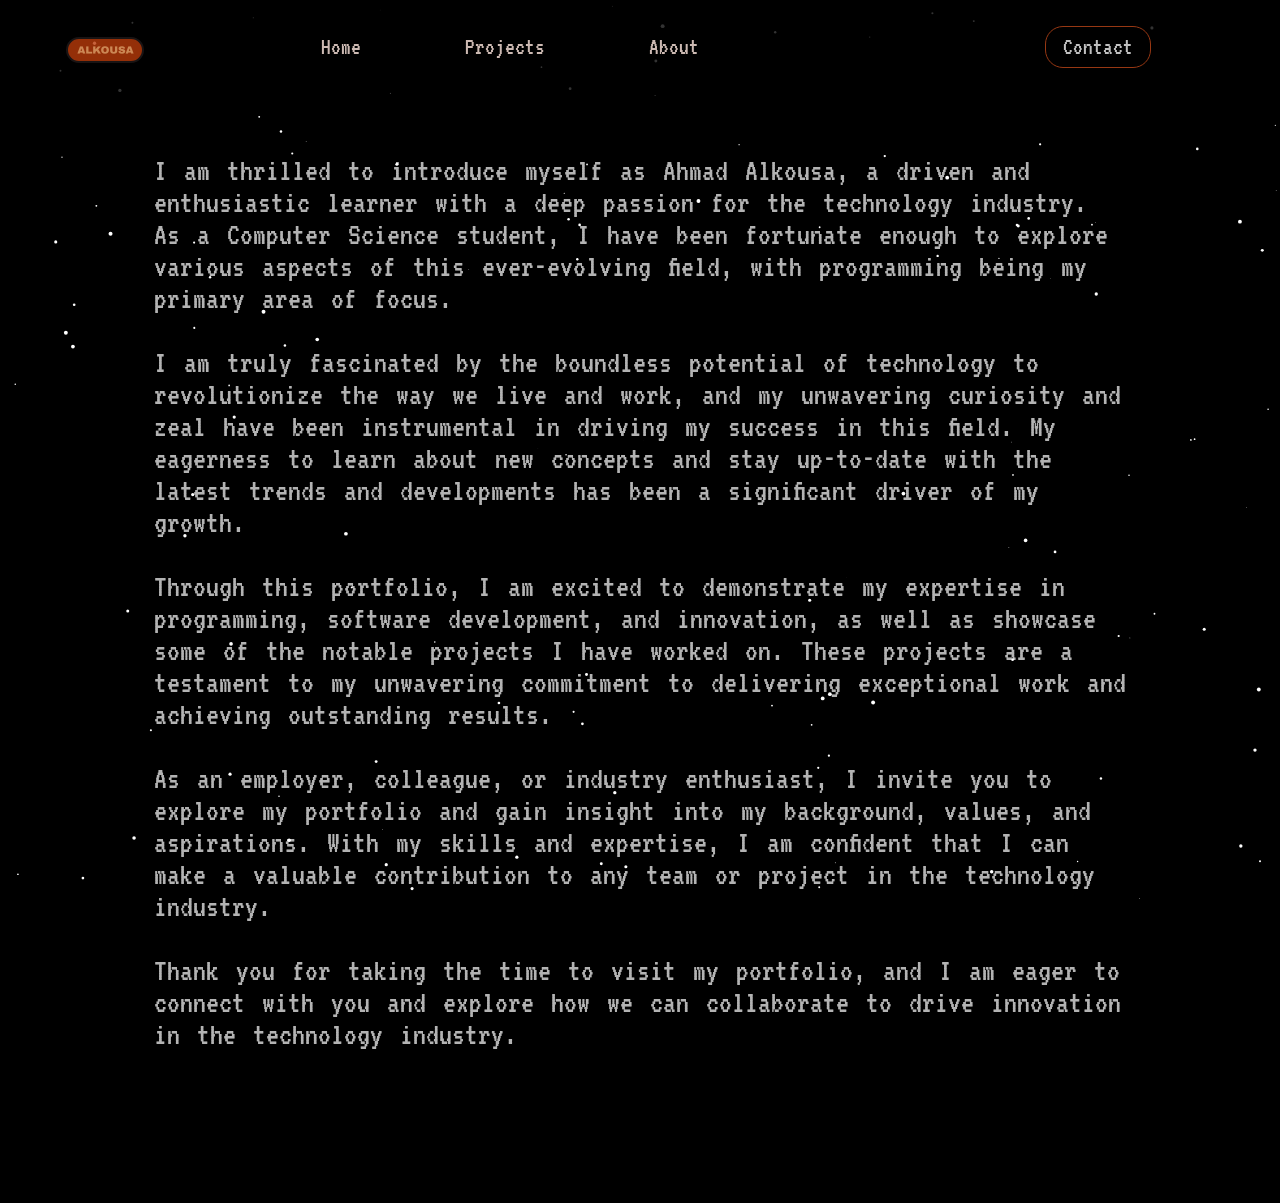
<file: index.html>
<!DOCTYPE html>
<html lang="en">
  <head>
    <meta charset="UTF-8" />
    <meta http-equiv="X-UA-Compatible" content="IE=edge" />
    <meta name="viewport" content="width=device-width, initial-scale=1.0" />
    <link rel="stylesheet" href="style.css" />
    <title>My Portfolio</title>
  </head>
  <body>
    <header>
      <nav class="nav">
        <ul>
          <li><div class="logos"></div></li>
          <li><a href="./index.html"> Home</a></li>
          <li><a href="./projects.html"> Projects</a></li>
          <li><a href="./about.html"> About</a></li>
        </ul>
      </nav>
      <a href="./contact.html" class="button">Contact</a>
    </header>
    <main>
      <canvas id="canvas"></canvas>

      <div class="intro">
        <p>
          I am thrilled to introduce myself as Ahmad Alkousa, a driven and
          enthusiastic learner with a deep passion for the technology industry.
          As a Computer Science student, I have been fortunate enough to explore
          various aspects of this ever-evolving field, with programming being my
          primary area of focus.
        </p>
        <br />
        <p>
          I am truly fascinated by the boundless potential of technology to
          revolutionize the way we live and work, and my unwavering curiosity
          and zeal have been instrumental in driving my success in this field.
          My eagerness to learn about new concepts and stay up-to-date with the
          latest trends and developments has been a significant driver of my
          growth.
        </p>
        <br />
        <p>
          Through this portfolio, I am excited to demonstrate my expertise in
          programming, software development, and innovation, as well as showcase
          some of the notable projects I have worked on. These projects are a
          testament to my unwavering commitment to delivering exceptional work
          and achieving outstanding results.
        </p>
        <br />
        <p>
          As an employer, colleague, or industry enthusiast, I invite you to
          explore my portfolio and gain insight into my background, values, and
          aspirations. With my skills and expertise, I am confident that I can
          make a valuable contribution to any team or project in the technology
          industry.
        </p>
        <br />
        <p>
          Thank you for taking the time to visit my portfolio, and I am eager to
          connect with you and explore how we can collaborate to drive
          innovation in the technology industry.
        </p>
      </div>

      <script src="app.js"></script>
    </main>
  </body>
</html>
</file>
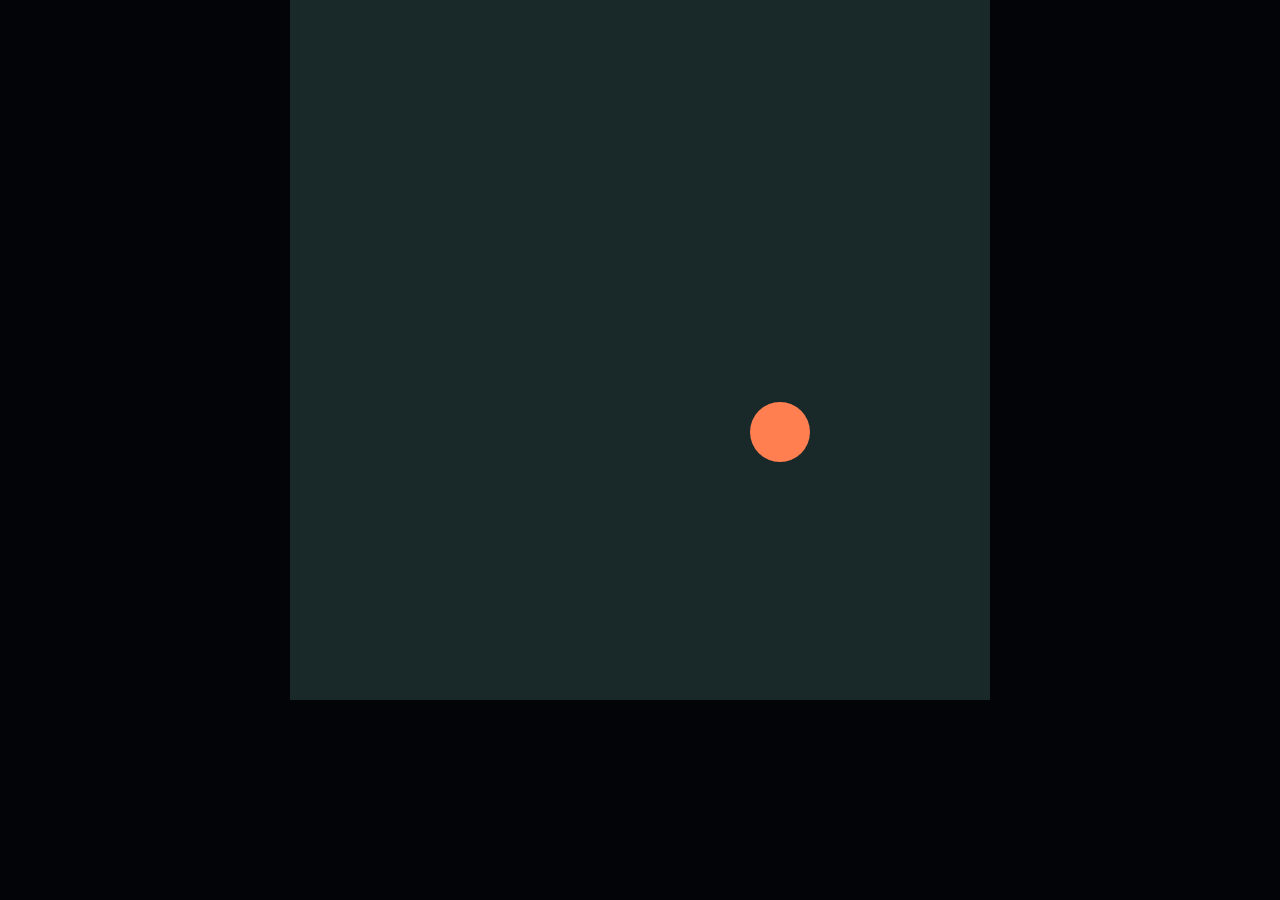
<file: otherProjects/ball/index.html>
<!DOCTYPE html>
<html lang="en">
  <head>
    <meta charset="UTF-8" />
    <meta name="viewport" content="width=device-width, initial-scale=1.0" />
    <title>Document</title>
    <link rel="stylesheet" href="style.css" />
  </head>
  <body>
    <canvas id="canvas" width="700" height="700"></canvas>
    <script src="app.js"></script>
  </body>
</html>
</file>
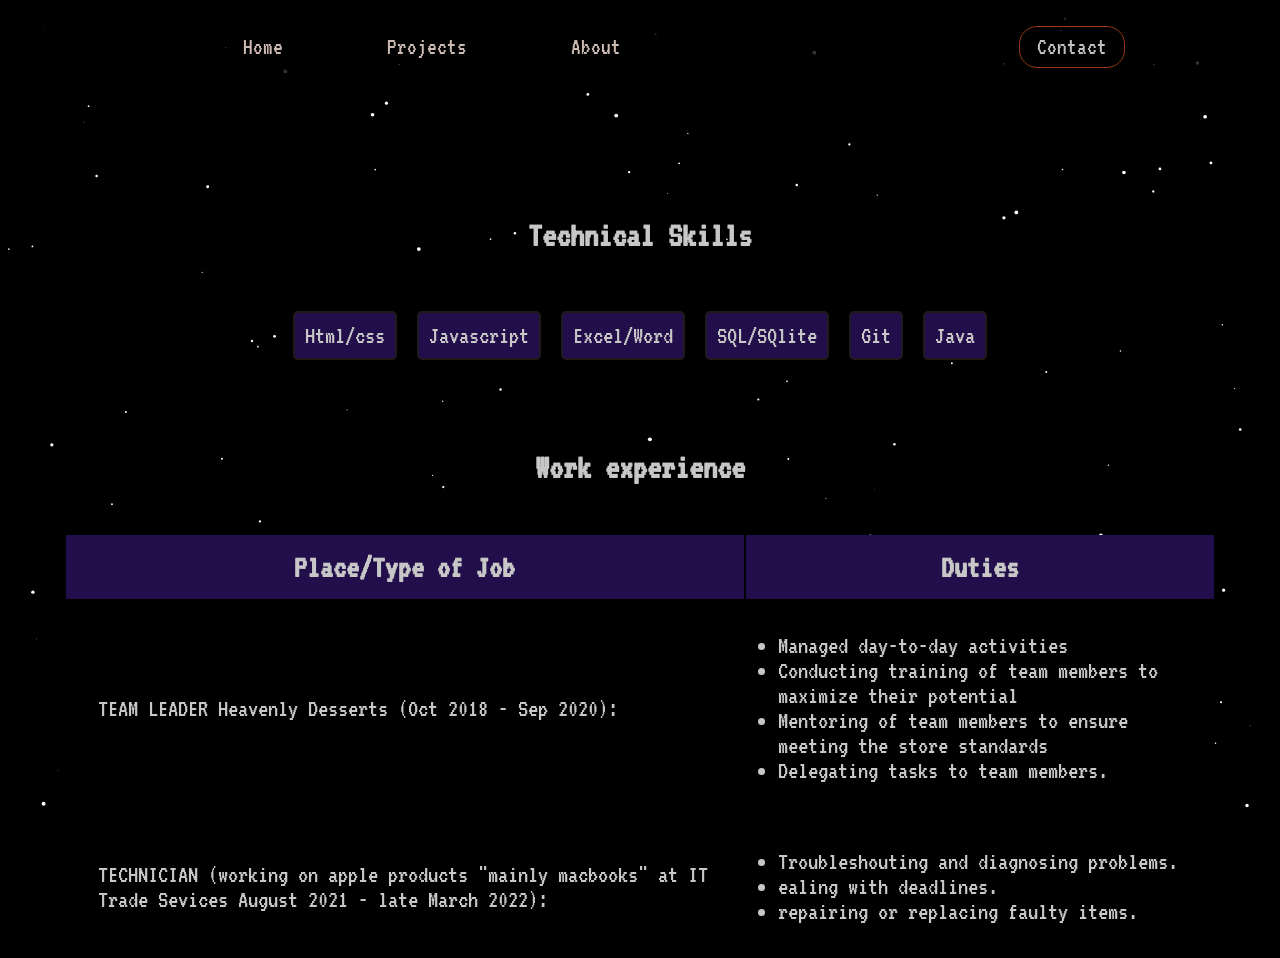
<file: about.html>
<!DOCTYPE html>
<html lang="en">
  <head>
    <meta charset="UTF-8" />
    <meta http-equiv="X-UA-Compatible" content="IE=edge" />
    <meta name="viewport" content="width=device-width, initial-scale=1.0" />
    <link rel="stylesheet" href="style.css" />
    <title>about</title>
  </head>

  <body>
    <header>
      <nav class="nav">
        <ul>
          <li><a href="./index.html"> Home</a></li>
          <li><a href="./projects.html"> Projects</a></li>
          <li><a href="./about.html"> About</a></li>
        </ul>
      </nav>
      <a href="./contact.html" class="button">Contact</a>
    </header>
    <main>
      <div class="skills_wrapper">
        <h2 class="skills_title">Technical Skills</h2>
        <ul>
          <li class="skill-item">Html/css</li>
          <li class="skill-item">Javascript</li>
          <li class="skill-item">Excel/Word</li>
          <li class="skill-item">SQL/SQlite</li>
          <li class="skill-item">Git</li>
          <li class="skill-item">Java</li>
        </ul>
      </div>

      <div class="table_wrapper">
        <h2 class="table_title">Work experience</h2>
        <table>
          <tr>
            <th>Place/Type of Job</th>
            <th>Duties</th>
          </tr>
          <tr>
            <td>TEAM LEADER Heavenly Desserts (Oct 2018 - Sep 2020):</td>
            <td>
              <ul>
                <li>Managed day-to-day activities</li>
                <li>
                  Conducting training of team members to maximize their
                  potential
                </li>
                <li>
                  Mentoring of team members to ensure meeting the store
                  standards
                </li>
                <li>Delegating tasks to team members.</li>
              </ul>
            </td>
          </tr>
          <tr>
            <td>
              TECHNICIAN (working on apple products "mainly macbooks" at IT
              Trade Sevices August 2021 - late March 2022):
            </td>

            <td>
              <ul>
                <li>Troubleshouting and diagnosing problems.</li>
                <li>ealing with deadlines.</li>
                <li>repairing or replacing faulty items.</li>
              </ul>
            </td>
          </tr>
        </table>
      </div>
      <canvas id="canvas"></canvas>
    </main>

    <script src="app.js"></script>
  </body>
</html>
</file>
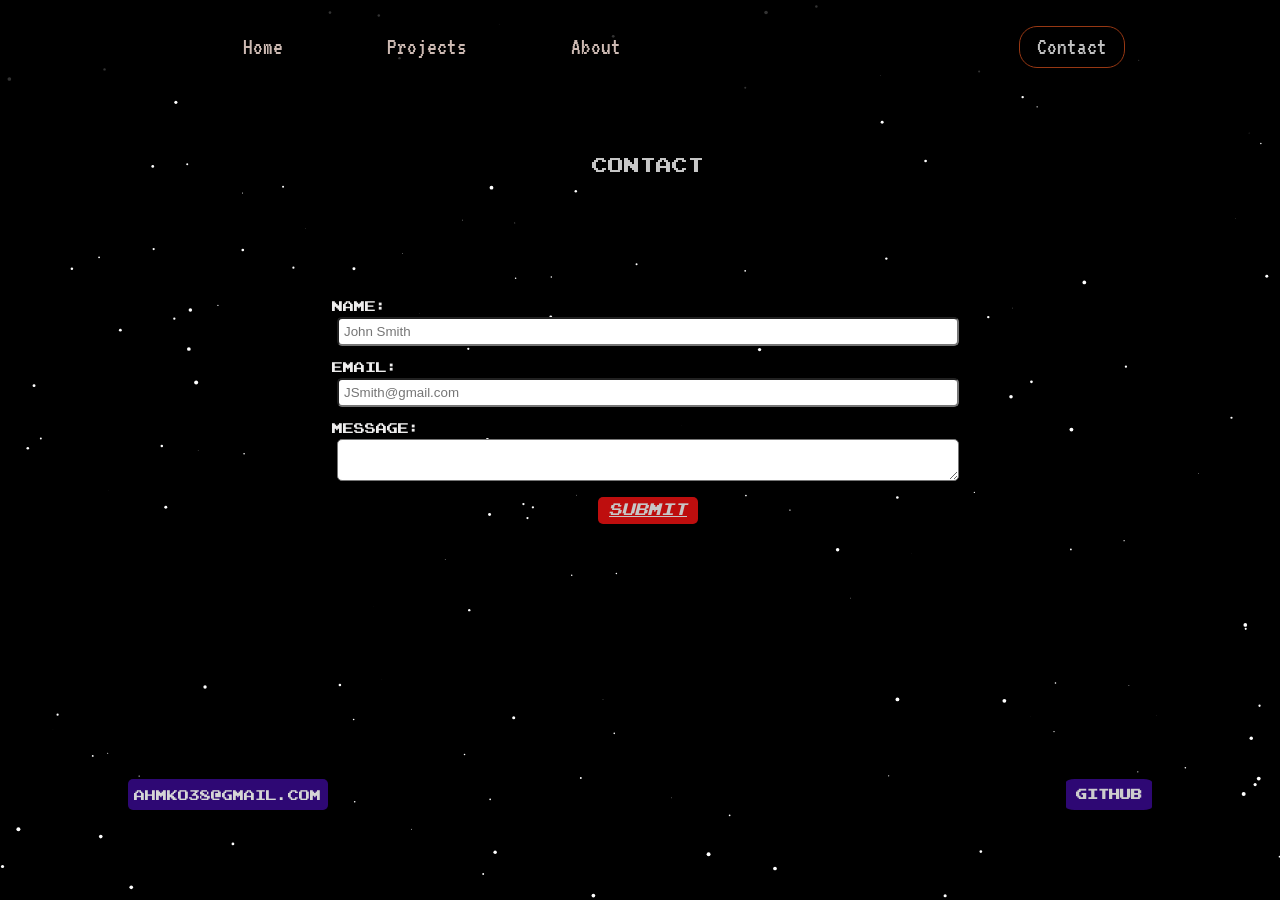
<file: contact.html>
<!DOCTYPE html>
<html lang="en">
  <head>
    <meta charset="UTF-8" />
    <meta http-equiv="X-UA-Compatible" content="IE=edge" />
    <meta name="viewport" content="width=device-width, initial-scale=1.0" />
    <link rel="stylesheet" href="style.css" />
    <title>Contact</title>
  </head>
  <body>
    <header>
      <nav class="nav">
        <ul>
          <li><a href="./index.html"> Home</a></li>
          <li><a href="./projects.html"> Projects</a></li>
          <li><a href="./about.html"> About</a></li>
        </ul>
      </nav>
      <a href="./contact.html" class="button">Contact</a>
    </header>
    <main>
      <canvas id="canvas"></canvas>
      <div class="grid_container">
        <div class="title_contact">Contact</div>
        <form action="https://formspree.io/f/mdovledp" method="POST">
          <div class="form_section">
            <label for="fullname">Name:</label>
            <input
              type="text"
              id="fullname"
              name="fullname"
              placeholder="John Smith"
              required
            />
          </div>
          <br />
          <div class="form_section">
            <label for="email">Email: </label>
            <input
              type="email"
              id="email"
              name="email"
              placeholder="JSmith@gmail.com"
              required
            />
          </div>
          <br />
          <div class="form_section">
            message:
            <textarea name="message" placeholder="Message"> </textarea>
          </div>
          <br />
          <div>
            <button class="submit" type="submit" name="submit">Submit</button>
          </div>
        </form>
      </div>
<div class="email">
      <a href="mailto:ahmko38@gmail.com">ahmko38@gmail.com</a>
    </div>
      <div class="Github">
        <a href="https://github.com/Alkousa">Github</a>
      </div>
    </main>
    <script src="app.js"></script>
  </body>
</html>
</file>
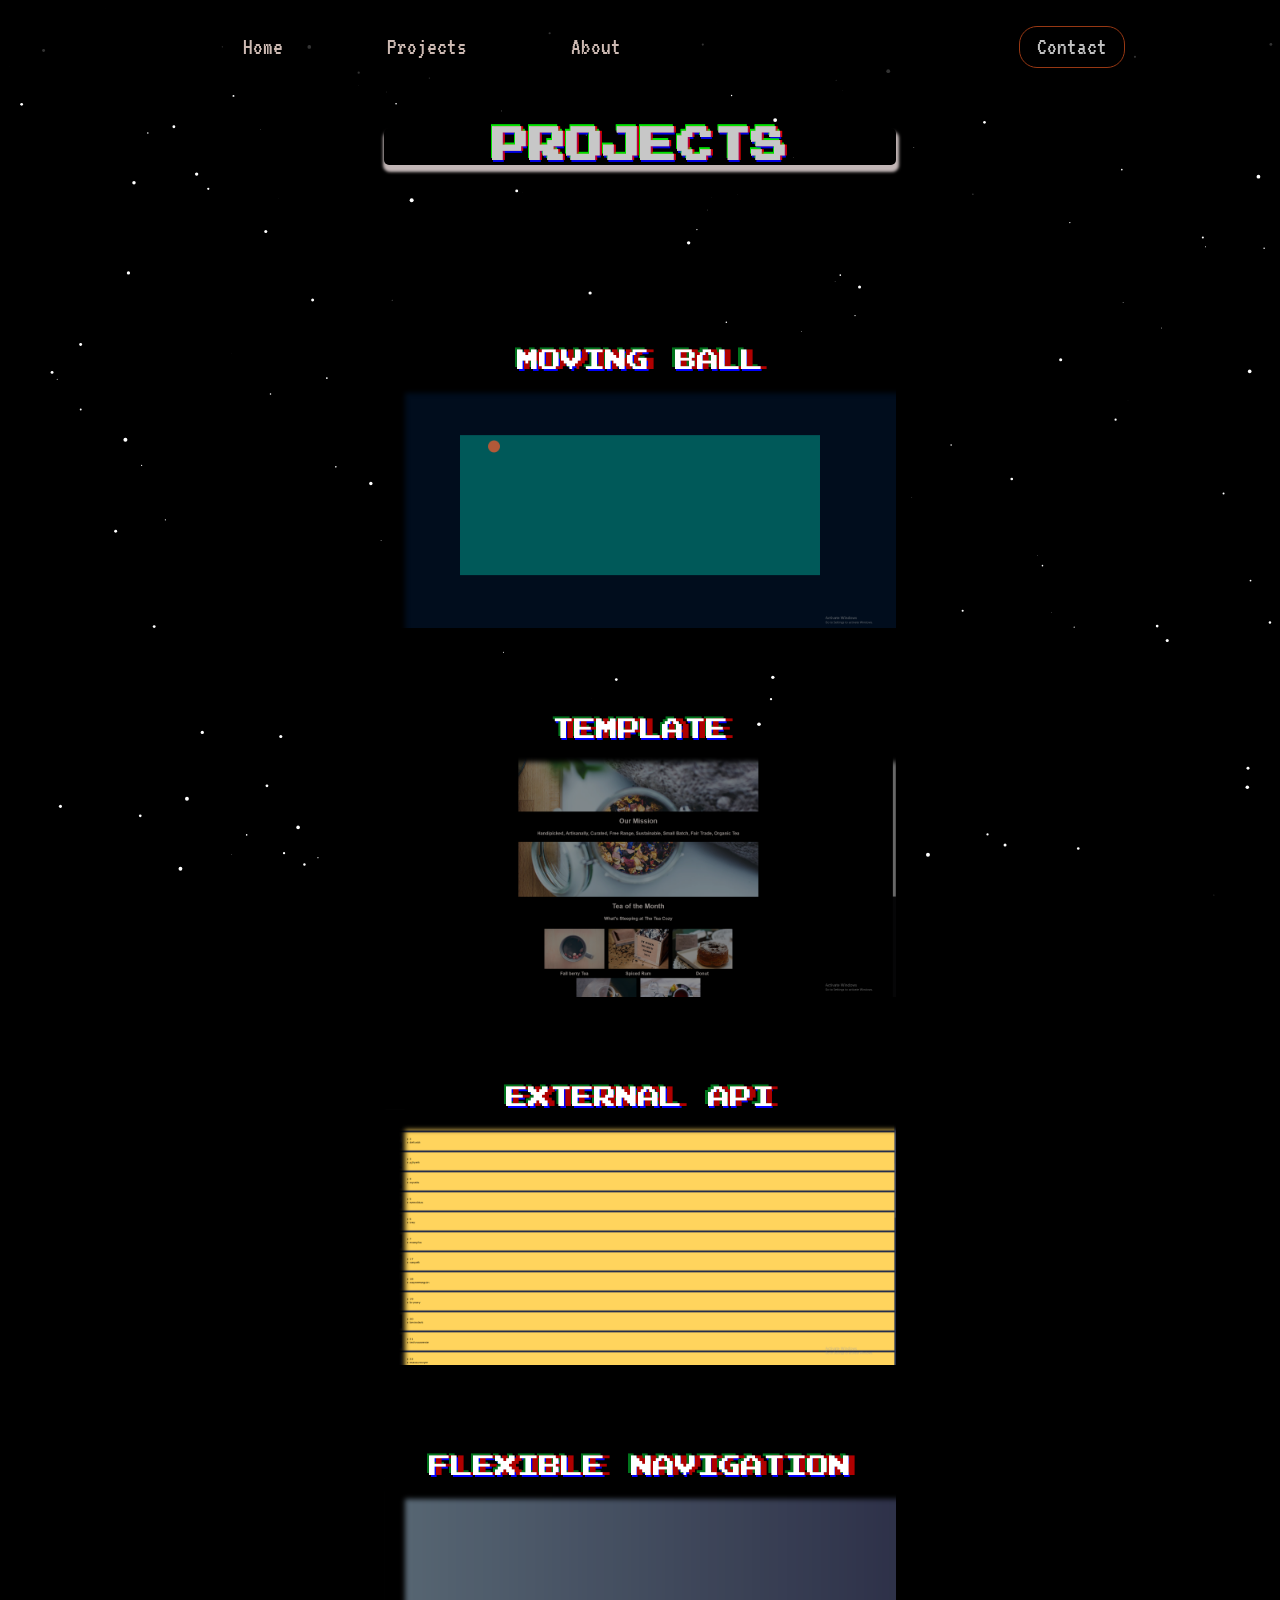
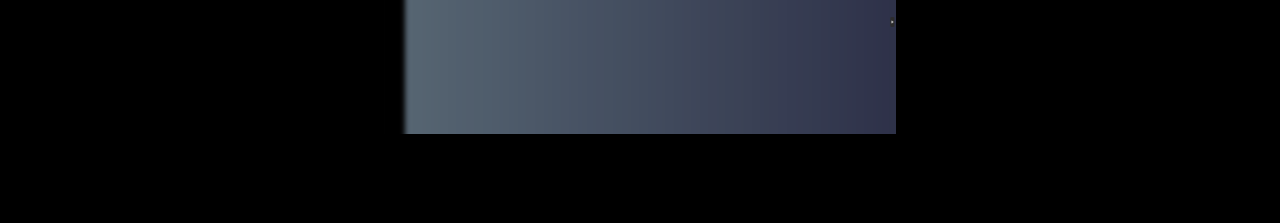
<file: projects.html>
<!DOCTYPE html>
<html lang="en">
  <head>
    <meta charset="UTF-8" />
    <meta http-equiv="X-UA-Compatible" content="IE=edge" />
    <meta name="viewport" content="width=device-width, initial-scale=1.0" />
    <link rel="stylesheet" href="style.css" />
    <title>Projects</title>
  </head>

  <body>
    <header>
      <nav class="nav">
        <ul>
          <li><a href="./index.html"> Home</a></li>
          <li><a href="./projects.html"> Projects</a></li>
          <li><a href="./about.html"> About</a></li>
        </ul>
      </nav>
      <a href="./contact.html" class="button">Contact</a>
    </header>
    <main>
      <canvas id="canvas"></canvas>

      <div class="grid">
        <h1 class="project-title">
          <span aria-hidden="true">Projects</span>
          <span aria-hidden="true">Projects</span>Projects
        </h1>
        <ul>
          <li>
            <a href="./otherProjects/ball/index.html" target="blank">
              Moving ball
            </a>
            <div class="img"></div>
          </li>

          <li>
            <a href="./otherProjects/TeaCozy/index.html" target="blank"
              >template</a
            >

            <div class="img1"></div>
          </li>

          <li>
            <a href="./otherProjects/external%20API/index.html" target="blank">
              External API
            </a>

            <div class="img2"></div>
          </li>

          <li>
            <a href="./otherProjects/Navigation/index.html" target="blank">
              Flexible Navigation
            </a>
            <div class="img3"></div>
          </li>
        </ul>
      </div>
      <script src="app.js"></script>
    </main>
  </body>
</html>
</file>
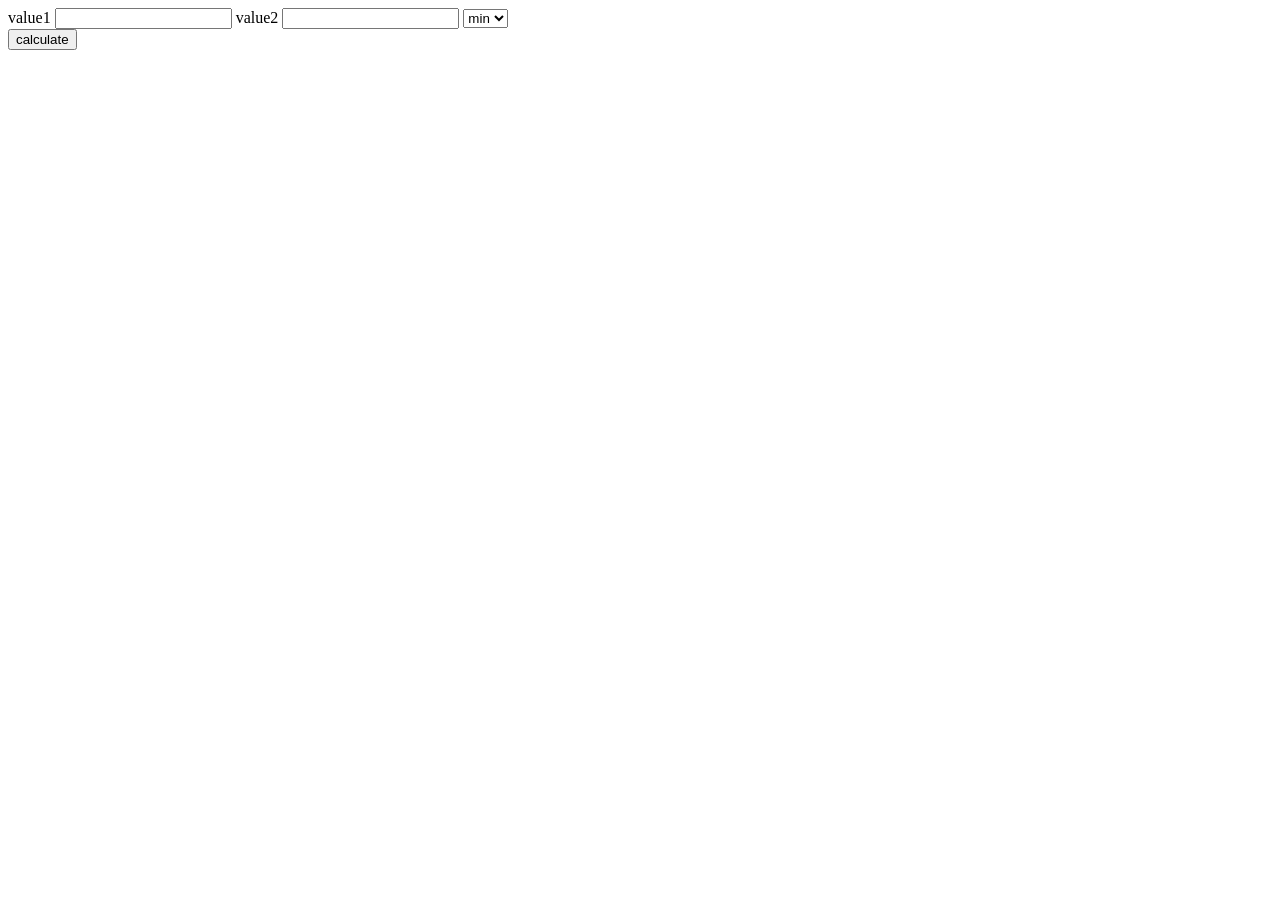
<file: otherProjects/Projects/Websites/calculator/m.html>
<!DOCTYPE html>
<html lang="en">
  <head>
    <meta charset="UTF-8" />
    <meta name="viewport" content="width=device-width, initial-scale=1.0" />
    <title>Document</title>
  </head>
  <body>
    <form>
      value1 <input id="value1" type="number" /> value2
      <input id="value2" type="number" />

      <select id="operator">
        <option value="min">min</option>
        <option value="div">div</option>
        <option value="mul">mul</option>
        <option value="add">add</option>
      </select>
    </form>
    <div id="results"></div>
    <button onclick="cal()">calculate</button>
  </body>
  <script src="m.js"></script>
</html>
</file>
<file: style.css>
@import url("https://fonts.googleapis.com/css2?family=VT323&display=swap");

@font-face {
  src: url("font/nintendoid-1.otf/nintendoid-1.otf");
  font-family: retro;
}

*::before,
*::after {
  box-sizing: border-box;
}
* {
  padding: 0px;
  margin: 0px;
}

body {
  color: #c7c7c7;
  min-height: 100%;
  overflow: auto;
  background-color: rgb(0, 0, 0);
}

main {
  position: absolute;

  min-height: 100%;
  min-width: 100%;
}

img {
  max-width: 100%;
  display: block;
}

header {
  position: fixed;
  top: 0;
  left: 0;
  width: 100%;
  display: flex;
  align-items: center;
  justify-content: space-around;
  padding: 2% 1.5%;
  z-index: 1;
  background: #000000;
  opacity: 0.8;
}

canvas {
  position: fixed;
  background-color: rgb(0, 0, 0);
  z-index: -1;
}

.project-title {
  color: rgb(194, 193, 193);
  margin-bottom: 5em;
  font-size: 2.3rem;
  font-family: retro;
  text-shadow: 0.05em 0 0 rgba(255, 0, 0, 0.5),
    -0.025em -0.05em 0 rgba(0, 255, 0, 0.5),
    0.025em 0.05em 0 rgba(0, 0, 255, 0.5);
  position: relative;
  animation: glitch 700ms infinite;
  box-shadow: 1px 5px 3px 2px rgb(194, 182, 182);
  border-radius: 5px;
}

.project-title span {
  color: #c7c7c7;
  position: absolute;
  top: 0;
  left: auto;
  right: auto;
  z-index: 0;
}

.glitch span:first-child {
  animation: glitch 550ms infinite;
}
.glitch span:last-child {
  animation: glitch 300ms infinite;
}

@keyframes glitch {
  0% {
    text-shadow: 0.05em 0 0 rgba(255, 0, 0, 0.5),
      -0.05em -0.025em 0 rgba(0, 255, 0, 0.5),
      -0.025em 0.05em 0 rgba(0, 0, 255, 0.5);
  }
  14% {
    text-shadow: 0.05em 0 0 rgba(255, 0, 0, 0.5),
      -0.05em -0.025em 0 rgba(0, 255, 0, 0.5),
      -0.025em 0.05em 0 rgba(0, 0, 255, 0.5);
  }
  15% {
    text-shadow: -0.05em -0.025em 0 rgba(255, 0, 0, 0.5),
      0.025em 0.025em 0 rgba(0, 255, 0, 0.5),
      -0.05em -0.05em 0 rgba(0, 0, 255, 0.5);
  }
  49% {
    text-shadow: -0.05em -0.025em 0 rgba(255, 0, 0, 0.5),
      0.025em 0.025em 0 rgba(0, 255, 0, 0.5),
      -0.05em -0.05em 0 rgba(0, 0, 255, 0.5);
  }
  50% {
    text-shadow: 0.025em 0.05em 0 rgba(255, 0, 0, 0.5),
      0.05em 0 0 rgba(0, 255, 0, 0.5), 0 -0.05em 0 rgba(0, 0, 255, 0.5);
  }
  99% {
    text-shadow: 0.025em 0.05em 0 rgba(255, 0, 0, 0.5),
      0.05em 0 0 rgba(0, 255, 0, 0.5), 0 -0.05em 0 rgba(0, 0, 255, 0.5);
  }
  100% {
    text-shadow: -0.025em 0 0 rgba(255, 0, 0, 0.5),
      -0.025em -0.025em 0 rgba(0, 255, 0, 0.5),
      -0.025em -0.05em 0 rgba(0, 0, 255, 0.5);
  }
}

.nav li {
  display: inline-block;
  padding: 0px 50px;
  font-family: "VT323";
  font-size: 1.5rem;
}
.nav li a {
  color: rgb(255, 232, 223);
  text-decoration: none;
  transition: all 0.3s ease 0s;
  cursor: pointer;
}
.nav ul li a:hover {
  text-shadow: 0.3em 0 0 #b00000, -0.1em -0.1em 0 #00731b, 0.05em 0.1em 0 blue;
  animation: glitch 400ms infinite;
}
.button {
  padding: 8px 17px;
  border: none;
  border-radius: 0px;
  text-decoration: none;
  color: rgb(240, 240, 240);
  transition: all 0.3s ease 0s;
  background-color: rgb(0, 0, 0);
  font-family: "VT323";
  font-size: 1.5rem;
  border: 1px rgb(189, 70, 24) solid;
  border-radius: 18px;
}
.button:hover {
  border: 1px rgb(225, 225, 225) solid;
  color: rgb(255, 255, 255);
  text-shadow: 0.3em 0 0 #b00000, -0.1em -0.1em 0 #00731b, 0.05em 0.1em 0 blue;
  animation: glitch 400ms infinite;
}

.intro {
  margin: 12%;
  text-align: left;
  font-size: 2rem;
  font-family: "VT323";
  word-spacing: 4px;
  opacity: 0.7;
  color: rgb(255, 255, 255);
}

.grid {
  margin-top: 10%;
  text-align: center;
  display: grid;
  align-items: center;
  max-width: 40%;
  margin-left: auto;
  margin-right: auto;
}
.grid a {
  text-decoration: none;
  color: #ffffff;
}
.grid li {
  font-size: 1.4rem;
  font-family: retro;
  word-spacing: 0.2rem;
  list-style-type: none;
  display: block;
  transition: all 0.3s ease-out 0s;
  margin-bottom: 4em;
  text-shadow: 0.3em 0 0 #b00000, -0.1em -0.1em 0 #00731b, 0.05em 0.1em 0 blue;
  animation: glitch 400ms infinite;
}
.grid li:hover {
  transform: scale(1.2);
}

.img,
.img1,
.img2,
.img3 {
  background-repeat: no-repeat;
  background-size: cover;
  padding: 25%;
  box-shadow: 20px 20px 5px 1px rgb(0, 0, 0) inset;
}

.img {
  background-image: url("./Img/Screenshot\ \(8\).png");
}

.img1 {
  background-image: url("./Img/Screenshot\ \(9\).png");
}
.img2 {
  background-image: url("./Img/Screenshot\ \(4\).png");
}
.img3 {
  background-image: url("./Img/Screenshot\ \(3\).png");
}
.Github a {
  font-family: retro;
  font-size: 0.7rem;
  color: #cdcdcd;
  font-weight: bold;
  text-decoration: none;
  padding: 10px;
  background-color: #2e0874;
  border-radius: 10%;
  position: absolute;
  bottom: 10%;
  right: 10%;
}
.Github a:hover {
  background-color: #650000;
}
.Github {
  margin-left: 12.4%;
  margin-bottom: 5%;
}
.title_contact {
  color: #c7c7c7;
  text-align: center;
  padding: 10%;
  font-family: retro;
}

form {
  color: #eeeded;
  font-family: retro;
  font-size: 0.7em;
}

.grid_container {
  margin-top: 2rem;
  margin-left: 1rem;
}
.form_section {
  max-width: 50%;
  margin-left: auto;
  margin-right: auto;
  display: grid;
}

input,
textarea {
  margin: 5px;
  padding: 5px;
  display: block;
  border-radius: 5px;
}

.submit {
  font-family: retro;
  border-radius: 5px;
  padding: 0.4rem 0.7rem;
  color: #c7c7c7;
  border: none;
  background-color: #be0e0e;
  display: block;
  margin-left: auto;
  margin-right: auto;
  cursor: pointer;
  font-style: italic;
  text-decoration: underline;
}

.submit:hover {
  background-color: #650000;
}
.email:hover {
  background-color: #650000;
}
.email {
  padding: 0.4em;
  position: absolute;
  bottom: 10%;
  left: 10%;
  background-color: #2e0874;
  border-radius: 5px;
}
.email a {
  color: #d6d6d6;
  text-decoration: none;
  font-family: retro;
  font-size: 0.7rem;
}
.table_wrapper {
  margin-top: 50px;
  font-family: "VT323";
  position: absolute;
  top: 70%;
  left: 50%;
  transform: translate(-50%, -50%);
  width: 90%;
}
table {
  margin: 0 auto;
}
.table_title {
  text-align: center;
  padding: 3rem;
  font-size: 2.2rem;
}

th {
  background-color: #210e4a;
  padding: 1rem;
  margin: 10px;
  font-size: 2rem;
}
tr {
  background-color: #000000;
  margin: 10px;
}
td {
  padding: 2rem;
  font-size: 1.6rem;
}
.skills_wrapper {
  font-family: "VT323";
  position: absolute;
  top: 30%;
  left: 50%;
  transform: translate(-50%, -50%);
}
.skills_wrapper ul {
  display: flex;
  margin: 0 auto;
}
.skills_wrapper li {
  font-size: 1.6rem;
  list-style: none;
}

.skill-item {
  margin: 10px;
  padding: 10px;
  border: 2px solid #201a1a;
  border-radius: 5px;
  background-color: #210e4a;
  text-align: center;
}
.skills_title {
  text-align: center;
  padding: 3rem;
  font-size: 2.2rem;
}
.logos {
  position: absolute;
  left: 5%;
  top: 40%;
  background-repeat: no-repeat;
  display: inline-block;
  padding: 11px 37px;
  background-image: url("./Img/alkousa-logo.png");
  border: 2px solid #201a1a;
  border-radius: 15px;
}
</file>
<file: otherProjects/ball/style.css>
body {
  background-color: rgb(2, 4, 8);
  display: flex;
  flex-direction: column;
  align-items: center;
  justify-content: center;
  font-family: fantasy;
  height: 100%;
  margin: 0;
}

canvas {
  position: relative;
  top: 30%;
  
  background-color: rgb(25, 41, 41);
  max-width: 100%;
 height: 70%;
}
</file>
